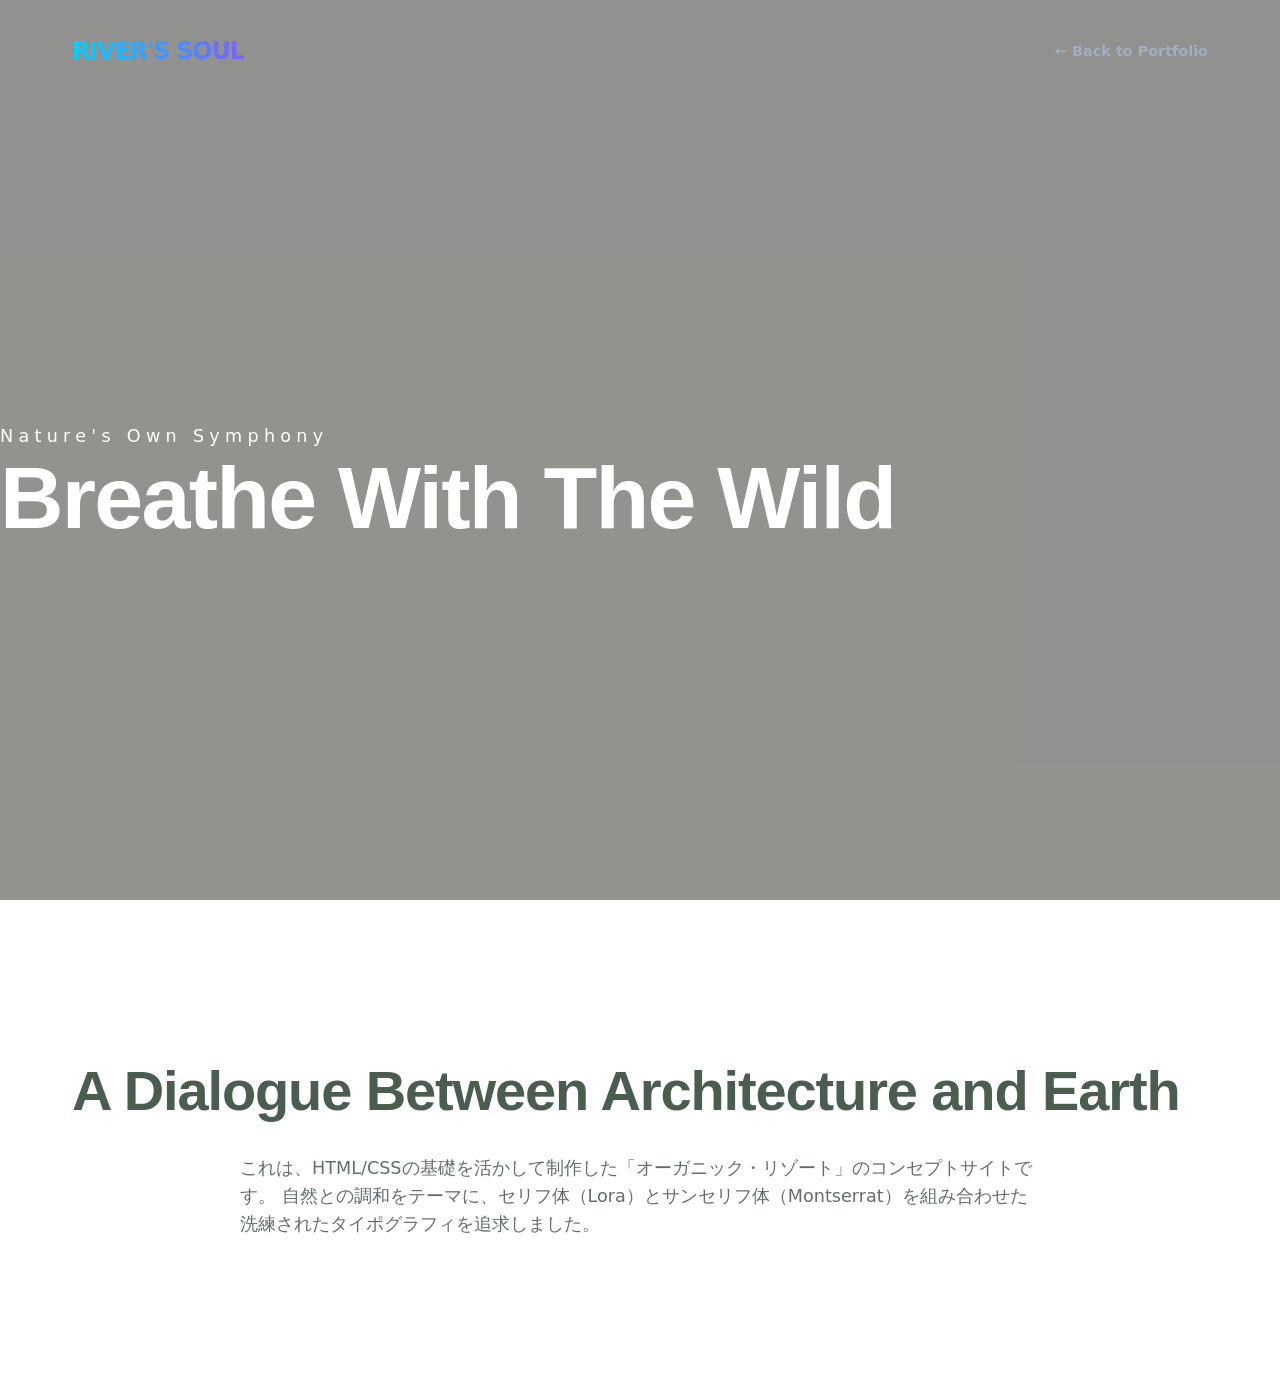
<file: project-river.html>
<!DOCTYPE html>
<html lang="ja">

<head>
    <meta charset="UTF-8">
    <meta name="viewport" content="width=device-width, initial-scale=1.0">
    <title>River's Soul | Organic Luxury Retreat & Sanctuary</title>
    <!-- Fonts -->
    <link rel="preconnect" href="https://fonts.googleapis.com">
    <link rel="preconnect" href="https://fonts.gstatic.com" crossorigin>
    <link
        href="https://fonts.googleapis.com/css2?family=Lora:ital,wght@0,400..700;1,400..700&family=Montserrat:wght@400;500;600&display=swap"
        rel="stylesheet">
    <!-- 以前のCSSを流用 -->
    <link rel="stylesheet" href="css/index.css">
    <style>
        /* 個別実績ページ用の微調整（背景を白系に戻すなど） */
        body { background-color: #F2F2EE; color: #2D3436; }
        .hero { color: white; }
        .logo { color: #4A5D4E; }
        .navbar.scrolled { background: rgba(255,255,255,0.9); }
    </style>
</head>

<body>
    <!-- (以前のRiver's Soulの内容をここに復元します) -->
    <nav class="navbar">
        <div class="container nav-content">
            <div class="logo">RIVER'S SOUL</div>
            <ul class="nav-links">
                <li><a href="index.html" class="nav-link">← Back to Portfolio</a></li>
            </ul>
        </div>
    </nav>

    <header class="hero">
        <div class="hero-overlay" style="position: absolute; top:0; left:0; width:100%; height:100%; background:rgba(0,0,0,0.4); z-index:1;"></div>
        <div style="position: absolute; top: 0; left: 0; width: 100%; height: 100%; background: url('https://images.unsplash.com/photo-1441974231531-c6227db76b6e?auto=format&fit=crop&q=80&w=1200') center/cover no-repeat;"></div>
        <div class="hero-content" style="position: relative; z-index:2;">
            <p class="hero-tagline" style="color: white; letter-spacing: 0.3em;">Nature's Own Symphony</p>
            <h1 class="hero-title" style="color: white;">Breathe With The Wild</h1>
        </div>
    </header>

    <section class="section-padding" style="background: white;">
        <div class="container text-center">
            <h2 style="color: #4A5D4E; margin-bottom: 2rem;">A Dialogue Between Architecture and Earth</h2>
            <p style="max-width: 800px; margin: 0 auto; color: #636E72;">
                これは、HTML/CSSの基礎を活かして制作した「オーガニック・リゾート」のコンセプトサイトです。
                自然との調和をテーマに、セリフ体（Lora）とサンセリフ体（Montserrat）を組み合わせた洗練されたタイポグラフィを追求しました。
            </p>
        </div>
    </section>

    <!-- ... (中略) ... -->
</body>
</html>
</file>
<file: css/index.css>
/* index.css - AI Native Portfolio Design System */

:root {
    /* Color Palette - Intellectual & Futuristic */
    --clr-bg: #0A0F1E; /* Deep Space Blue */
    --clr-primary: #00D2FF; /* Electric Cyan */
    --clr-secondary: #0081FF; /* Bright Blue */
    --clr-accent: #7B61FF; /* Soft Lavender Purple */
    --clr-text: #FFFFFF;
    --clr-text-dim: #A0AEC0;
    --clr-white: #FFFFFF;
    
    /* Glassmorphism System */
    --clr-glass-bg: rgba(255, 255, 255, 0.03);
    --clr-glass-border: rgba(255, 255, 255, 0.1);
    --glass-blur: blur(12px);

    /* Typography */
    /* Using modern sans-serif fonts */
    --ff-heading: 'Outfit', 'Inter', sans-serif;
    --ff-body: 'Inter', system-ui, sans-serif;

    /* Spacing */
    --space-xs: 0.5rem;
    --space-sm: 1rem;
    --space-md: 2rem;
    --space-lg: 4rem;
    --space-xl: 10rem;

    /* Transitions */
    --transition-smooth: all 0.5s cubic-bezier(0.16, 1, 0.3, 1);
}

/* Reset & Base Styles */
* {
    margin: 0;
    padding: 0;
    box-sizing: border-box;
}

html {
    scroll-behavior: smooth;
    font-size: 16px;
    background-color: var(--clr-bg);
}

body {
    background-color: var(--clr-bg);
    color: var(--clr-text);
    font-family: var(--ff-body);
    line-height: 1.6;
    overflow-x: hidden;
    -webkit-font-smoothing: antialiased;
}

/* Typography Scale */
h1, h2, h3 {
    font-family: var(--ff-heading);
    font-weight: 700;
    line-height: 1.1;
    letter-spacing: -0.02em;
}

h1 { font-size: clamp(3rem, 10vw, 5.5rem); }
h2 { font-size: clamp(2.5rem, 5vw, 3.5rem); }
h3 { font-size: 1.5rem; }

p {
    color: var(--clr-text-dim);
    font-size: 1.1rem;
}

/* Global Elements */
ul { list-style: none; }
a { text-decoration: none; color: inherit; transition: var(--transition-smooth); }

.container {
    max-width: 1200px;
    margin: 0 auto;
    padding: 0 2rem;
}

.section-padding {
    padding: var(--space-xl) 0;
}

/* Glass Card Utility */
.glass-card {
    background: var(--clr-glass-bg);
    backdrop-filter: var(--glass-blur);
    border: 1px solid var(--clr-glass-border);
    border-radius: 24px;
    transition: var(--transition-smooth);
}

.glass-card:hover {
    border-color: var(--clr-primary);
    transform: translateY(-5px);
    box-shadow: 0 20px 40px rgba(0, 0, 0, 0.3);
}

/* Navbar */
.navbar {
    position: fixed;
    top: 0;
    width: 100%;
    z-index: 1000;
    padding: 2rem 0;
    transition: var(--transition-smooth);
}

.navbar.scrolled {
    padding: 1.2rem 0;
    background: rgba(10, 15, 30, 0.8);
    backdrop-filter: blur(20px);
    border-bottom: 1px solid var(--clr-glass-border);
}

.nav-content {
    display: flex;
    justify-content: space-between;
    align-items: center;
}

.logo {
    font-weight: 800;
    font-size: 1.5rem;
    background: linear-gradient(90deg, var(--clr-primary), var(--clr-accent));
    -webkit-background-clip: text;
    -webkit-text-fill-color: transparent;
    letter-spacing: -0.05em;
}

.nav-links {
    display: flex;
    gap: 3rem;
}

.nav-link {
    font-size: 0.9rem;
    font-weight: 600;
    color: var(--clr-text-dim);
}

.nav-link:hover {
    color: var(--clr-primary);
}

/* Button UI */
.btn {
    display: inline-flex;
    align-items: center;
    padding: 1rem 2.5rem;
    border-radius: 100px;
    font-weight: 700;
    cursor: pointer;
    transition: var(--transition-smooth);
    border: none;
}

.btn-primary {
    background: linear-gradient(90deg, var(--clr-primary), var(--clr-secondary));
    color: #fff;
}

.btn-primary:hover {
    box-shadow: 0 0 30px rgba(0, 210, 255, 0.4);
    transform: scale(1.02);
}

/* Hero Section */
.hero {
    min-height: 100vh;
    display: flex;
    align-items: center;
    position: relative;
    padding-top: 100px;
}

.hero-overlay-gradient {
    position: absolute;
    top: -10%;
    right: -10%;
    width: 60%;
    height: 80%;
    background: radial-gradient(circle, rgba(123, 97, 255, 0.15) 0%, rgba(10, 15, 30, 0) 70%);
    z-index: -1;
}

.hero-tag {
    display: inline-block;
    padding: 0.5rem 1.2rem;
    background: rgba(0, 210, 255, 0.1);
    color: var(--clr-primary);
    border-radius: 50px;
    font-size: 0.8rem;
    font-weight: 700;
    margin-bottom: 2rem;
    text-transform: uppercase;
    letter-spacing: 0.1em;
    border: 1px solid rgba(0, 210, 255, 0.2);
}

.hero-title {
    margin-bottom: 2rem;
}

.hero-title span {
    background: linear-gradient(90deg, var(--clr-primary), var(--clr-accent));
    -webkit-background-clip: text;
    -webkit-text-fill-color: transparent;
}

.hero-desc {
    max-width: 600px;
    font-size: 1.2rem;
    margin-bottom: 3rem;
    line-height: 1.8;
}

/* Workflow Section */
.workflow-grid {
    display: grid;
    grid-template-columns: repeat(3, 1fr);
    gap: 2rem;
    margin-top: 4rem;
}

.workflow-card {
    padding: 3.5rem 2rem;
    text-align: center;
}

.workflow-icon {
    font-size: 3.5rem;
    margin-bottom: 2rem;
    display: block;
}

.workflow-card h3 {
    margin-bottom: 1rem;
    color: var(--clr-primary);
}

/* Gallery Section */
.gallery-grid {
    display: grid;
    grid-template-columns: repeat(2, 1fr);
    gap: 3rem;
}

.project-card {
    padding-bottom: 2rem;
}

.project-img-wrapper {
    height: 400px;
    overflow: hidden;
    position: relative;
    border-radius: 24px;
    margin-bottom: 2rem;
    background: #1A202C;
}

.project-img {
    width: 100%;
    height: 100%;
    object-fit: cover;
    transition: var(--transition-smooth);
}

.project-card:hover .project-img {
    transform: scale(1.08);
}

.project-tag {
    color: var(--clr-primary);
    font-size: 0.8rem;
    font-weight: 800;
    text-transform: uppercase;
    margin-bottom: 0.8rem;
    display: block;
    letter-spacing: 0.1em;
}

/* Footer & Contact */
.footer {
    border-top: 1px solid var(--clr-glass-border);
    padding: var(--space-lg) 0;
    text-align: center;
}

.footer-logo {
    margin-bottom: 2rem;
}

/* Animations */
.reveal {
    opacity: 0;
    transform: translateY(40px);
    transition: all 1s cubic-bezier(0.16, 1, 0.3, 1);
}

.reveal.visible {
    opacity: 1;
    transform: translateY(0);
}

/* Scroll context */
.scroll-progress {
    position: fixed;
    top: 0;
    left: 0;
    height: 3px;
    background: var(--clr-primary);
    z-index: 2000;
    width: 0%;
}

@media (max-width: 992px) {
    .workflow-grid, .gallery-grid {
        grid-template-columns: 1fr;
    }
    
    .project-img-wrapper {
        height: 300px;
    }
}
</file>
